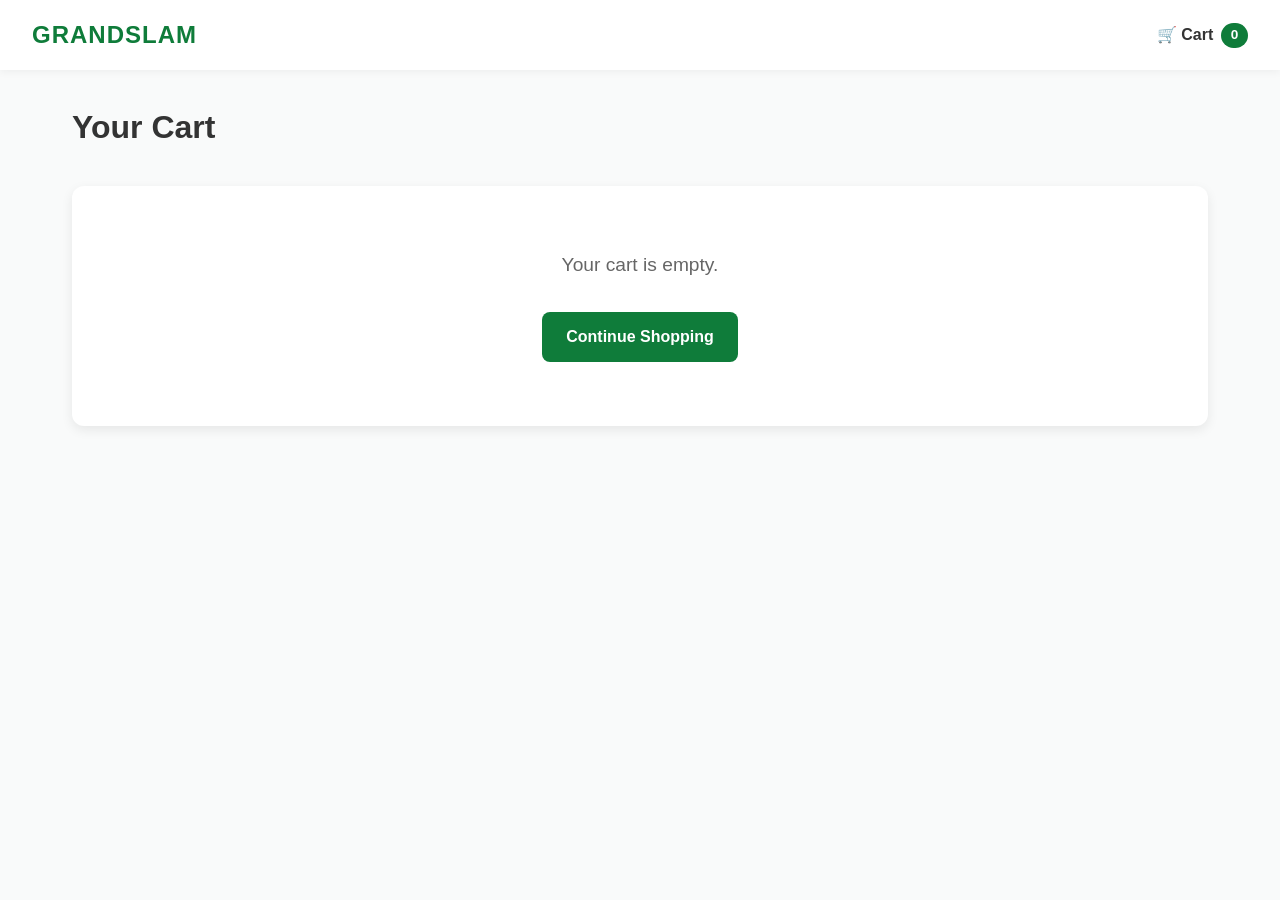
<file: cart.html>
<!DOCTYPE html>
<html lang="en">
<head>
    <meta charset="UTF-8">
    <meta name="viewport" content="width=device-width, initial-scale=1.0">
    <title>GRANDSLAM - Cart</title>
    <link rel="stylesheet" href="style.css">
</head>
<body>
    <nav class="navbar">
        <div class="logo"><a href="products.html">GRANDSLAM</a></div>
        <a href="cart.html" class="cart-link">
            🛒 Cart <span id="cart-badge" class="badge">0</span>
        </a>
    </nav>
    <main class="container">
        <h1 class="page-title">Your Cart</h1>
        <div id="cart-container" class="cart-container">
            <div id="cart-items" class="cart-items">
                <!-- Cart items injected via JS -->
            </div>
            <div class="cart-summary">
                <h2>Order Summary</h2>
                <div class="summary-row">
                    <span>Subtotal</span>
                    <span id="subtotal">₹0.00</span>
                </div>
                <div class="summary-row">
                    <span>GST (18%)</span>
                    <span id="gst">₹0.00</span>
                </div>
                <div class="summary-row total-row">
                    <span>Final Total</span>
                    <span id="final-total">₹0.00</span>
                </div>
                <button id="place-order-btn" class="btn btn-primary btn-block">Place Order</button>
                <button id="clear-cart-btn" class="btn btn-outline btn-block mt-2">Clear Cart</button>
            </div>
        </div>
        <div id="empty-cart-msg" class="empty-cart hidden">
            <p>Your cart is empty.</p>
            <a href="products.html" class="btn btn-primary mt-2">Continue Shopping</a>
        </div>
    </main>

    <!-- Checkout Modal -->
    <div id="checkout-modal" class="modal hidden">
        <div class="modal-content">
            <div class="modal-header">
                <h2>Checkout Details</h2>
                <button id="close-modal-btn" class="close-btn">&times;</button>
            </div>
            <div class="modal-body">
                <div class="form-group">
                    <label for="customerName">Full Name</label>
                    <input type="text" id="customerName" placeholder="Enter your full name" class="form-control">
                    <span id="name-error" class="error-text hidden">Please enter your name</span>
                </div>
                <div class="form-group">
                    <label for="customerPhone">Contact Number</label>
                    <div class="phone-input-group">
                        <span class="phone-prefix">+91</span>
                        <input type="tel" id="customerPhone" placeholder="10-digit mobile number" class="form-control" maxlength="10">
                    </div>
                    <span id="phone-error" class="error-text hidden">Enter valid 10-digit mobile number</span>
                </div>
            </div>
            <div class="modal-footer">
                <button id="proceed-whatsapp-btn" class="btn btn-primary btn-block">Proceed to WhatsApp</button>
            </div>
        </div>
    </div>

    <script src="script.js"></script>
</body>
</html>
</file>
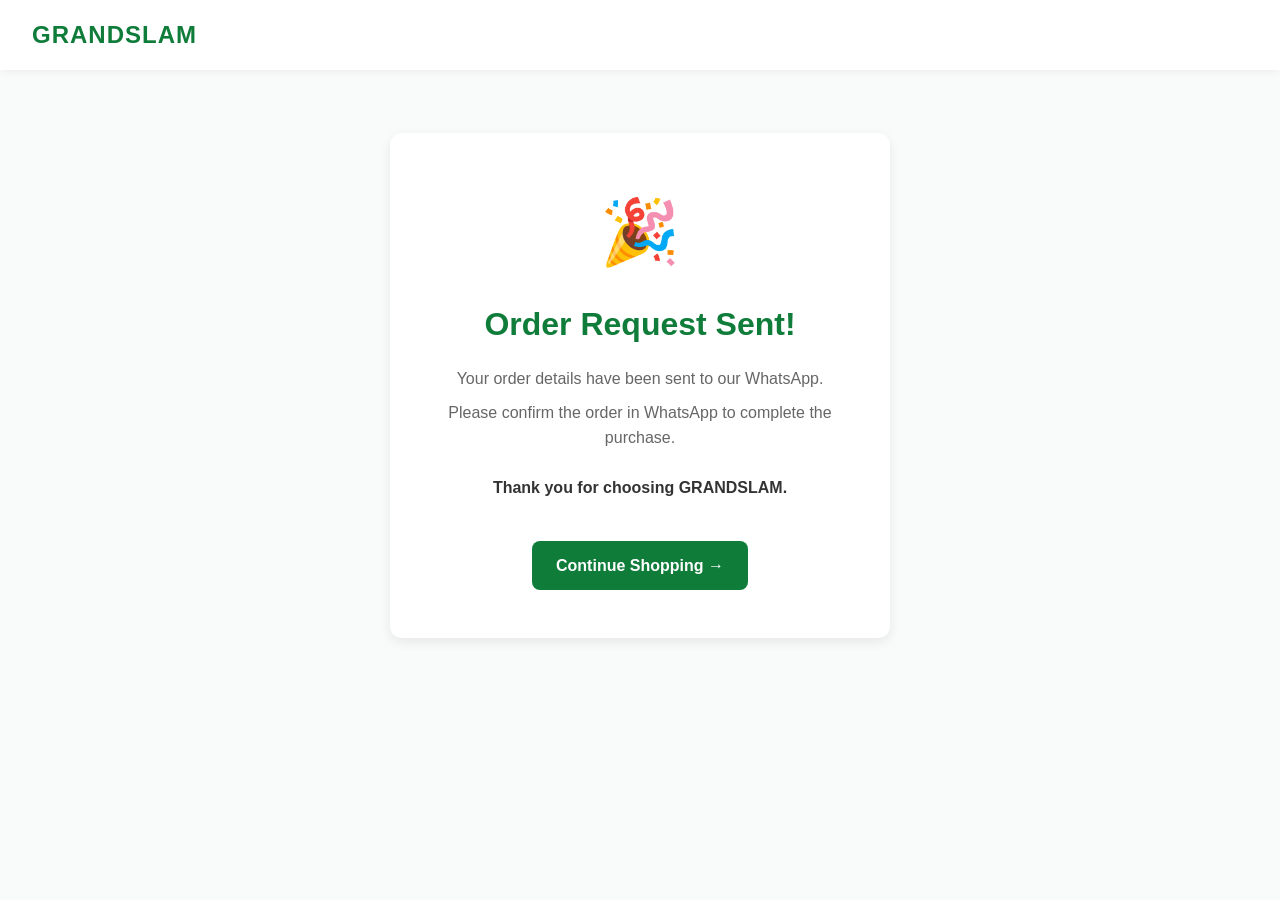
<file: order-success.html>
<!DOCTYPE html>
<html lang="en">
<head>
    <meta charset="UTF-8">
    <meta name="viewport" content="width=device-width, initial-scale=1.0">
    <title>GRANDSLAM - Order Success</title>
    <link rel="stylesheet" href="style.css">
</head>
<body>
    <nav class="navbar">
        <div class="logo"><a href="products.html">GRANDSLAM</a></div>
    </nav>
    <main class="container success-container">
        <div class="success-card">
            <div class="success-icon">🎉</div>
            <h1>Order Request Sent!</h1>
            <p>Your order details have been sent to our WhatsApp.</p>
            <p>Please confirm the order in WhatsApp to complete the purchase.</p>
            <p class="thank-you">Thank you for choosing GRANDSLAM.</p>
            <a href="products.html" class="btn btn-primary mt-4">Continue Shopping &rarr;</a>
        </div>
    </main>
    <script src="script.js"></script>
</body>
</html>
</file>
<file: style.css>
:root {
    --primary-color: #0f7c3a;
    --primary-hover: #0b612d;
    --bg-color: #ffffff;
    --text-color: #333333;
    --text-light: #666666;
    --border-color: #eeeeee;
    --card-shadow: 0 4px 12px rgba(0, 0, 0, 0.08);
    --hover-shadow: 0 8px 24px rgba(0, 0, 0, 0.12);
    --border-radius: 12px;
    --transition: all 0.3s ease;
}

* {
    margin: 0;
    padding: 0;
    box-sizing: border-box;
    font-family: 'Segoe UI', Roboto, Helvetica, Arial, sans-serif;
}

body {
    background-color: #f9fafa;
    color: var(--text-color);
    line-height: 1.6;
}

a {
    text-decoration: none;
    color: inherit;
}

.container {
    max-width: 1200px;
    margin: 0 auto;
    padding: 2rem;
}

/* Navbar */
.navbar {
    display: flex;
    justify-content: space-between;
    align-items: center;
    padding: 1rem 2rem;
    background-color: var(--bg-color);
    box-shadow: 0 2px 8px rgba(0, 0, 0, 0.05);
    position: sticky;
    top: 0;
    z-index: 100;
}

.logo {
    font-size: 1.5rem;
    font-weight: 800;
    color: var(--primary-color);
    letter-spacing: 1px;
}

.cart-link {
    display: flex;
    align-items: center;
    gap: 0.5rem;
    font-weight: 600;
    color: var(--text-color);
    transition: var(--transition);
}

.cart-link:hover {
    color: var(--primary-color);
}

.badge {
    background-color: var(--primary-color);
    color: white;
    padding: 0.1rem 0.6rem;
    border-radius: 20px;
    font-size: 0.85rem;
}

.page-title {
    margin-bottom: 2rem;
    font-size: 2rem;
    color: var(--text-color);
}

/* Buttons */
.btn {
    display: inline-block;
    padding: 0.75rem 1.5rem;
    border: none;
    border-radius: 8px;
    font-size: 1rem;
    font-weight: 600;
    cursor: pointer;
    transition: var(--transition);
    text-align: center;
}

.btn-primary {
    background-color: var(--primary-color);
    color: white;
}

.btn-primary:hover {
    background-color: var(--primary-hover);
    transform: translateY(-2px);
}

.btn-outline {
    background-color: transparent;
    color: var(--text-color);
    border: 1px solid #ccc;
}

.btn-outline:hover {
    background-color: #f5f5f5;
}

.btn-block {
    display: block;
    width: 100%;
}

.btn-sm {
    padding: 0.4rem 0.8rem;
    font-size: 0.9rem;
}

.btn-danger {
    background-color: #ff4d4f;
    color: white;
}

.btn-danger:hover {
    background-color: #d9363e;
}

.mt-2 { margin-top: 1rem; }
.mt-4 { margin-top: 2rem; }

/* Product Grid */
.product-grid {
    display: grid;
    grid-template-columns: repeat(auto-fill, minmax(280px, 1fr));
    gap: 2rem;
}

.product-card {
    background-color: var(--bg-color);
    border-radius: var(--border-radius);
    padding: 1.5rem;
    box-shadow: var(--card-shadow);
    transition: var(--transition);
    display: flex;
    flex-direction: column;
    align-items: center;
    text-align: center;
}

.product-card:hover {
    box-shadow: var(--hover-shadow);
    transform: translateY(-5px);
}

.product-image {
    width: 100%;
    max-width: 200px;
    height: 200px;
    object-fit: contain;
    margin-bottom: 1.5rem;
}

.product-name {
    font-size: 1.1rem;
    font-weight: 600;
    margin-bottom: 0.5rem;
    flex-grow: 1;
}

.product-price {
    font-size: 1.25rem;
    font-weight: 700;
    color: var(--primary-color);
    margin-bottom: 1.5rem;
}

/* Cart Layout */
.cart-container {
    display: grid;
    grid-template-columns: 2fr 1fr;
    gap: 2rem;
    align-items: start;
}

.cart-items {
    display: flex;
    flex-direction: column;
    gap: 1rem;
}

.cart-item {
    display: flex;
    align-items: center;
    background-color: var(--bg-color);
    padding: 1rem;
    border-radius: var(--border-radius);
    box-shadow: var(--card-shadow);
    gap: 1.5rem;
}

.cart-item-img {
    width: 80px;
    height: 80px;
    object-fit: contain;
}

.cart-item-details {
    flex-grow: 1;
}

.cart-item-name {
    font-weight: 600;
    margin-bottom: 0.25rem;
}

.cart-item-price {
    color: var(--text-light);
    font-size: 0.9rem;
}

.cart-item-actions {
    display: flex;
    align-items: center;
    gap: 1rem;
}

.qty-controls {
    display: flex;
    align-items: center;
    border: 1px solid var(--border-color);
    border-radius: 6px;
    overflow: hidden;
}

.qty-btn {
    background: none;
    border: none;
    padding: 0.5rem 0.75rem;
    cursor: pointer;
    background-color: #f9f9f9;
    transition: var(--transition);
}

.qty-btn:hover {
    background-color: #eeeeee;
}

.qty-value {
    padding: 0 0.75rem;
    font-weight: 600;
}

.item-total {
    font-weight: 700;
    min-width: 80px;
    text-align: right;
}

.cart-summary {
    background-color: var(--bg-color);
    padding: 1.5rem;
    border-radius: var(--border-radius);
    box-shadow: var(--card-shadow);
    position: sticky;
    top: 100px;
}

.cart-summary h2 {
    margin-bottom: 1.5rem;
    font-size: 1.25rem;
    border-bottom: 1px solid var(--border-color);
    padding-bottom: 0.75rem;
}

.summary-row {
    display: flex;
    justify-content: space-between;
    margin-bottom: 1rem;
    color: var(--text-light);
}

.total-row {
    font-size: 1.25rem;
    font-weight: 700;
    color: var(--text-color);
    border-top: 1px solid var(--border-color);
    padding-top: 1rem;
    margin-top: 1rem;
    margin-bottom: 1.5rem;
}

.empty-cart {
    text-align: center;
    padding: 4rem 2rem;
    background-color: var(--bg-color);
    border-radius: var(--border-radius);
    box-shadow: var(--card-shadow);
}

.empty-cart p {
    font-size: 1.2rem;
    color: var(--text-light);
    margin-bottom: 1rem;
}

.hidden {
    display: none !important;
}

/* Success Page */
.success-container {
    display: flex;
    justify-content: center;
    align-items: center;
    min-height: 70vh;
}

.success-card {
    background-color: var(--bg-color);
    padding: 3rem;
    border-radius: var(--border-radius);
    box-shadow: var(--card-shadow);
    text-align: center;
    max-width: 500px;
}

.success-icon {
    font-size: 4rem;
    margin-bottom: 1rem;
}

.success-card h1 {
    color: var(--primary-color);
    margin-bottom: 1rem;
}

.success-card p {
    margin-bottom: 0.5rem;
    color: var(--text-light);
}

.thank-you {
    font-weight: 600;
    color: var(--text-color) !important;
    margin-top: 1.5rem !important;
}

/* Responsive */
@media (max-width: 768px) {
    .cart-container {
        grid-template-columns: 1fr;
    }
    
    .cart-item {
        flex-direction: column;
        align-items: flex-start;
    }
    
    .cart-item-actions {
        width: 100%;
        justify-content: space-between;
        margin-top: 1rem;
    }
    
    .item-total {
        text-align: left;
    }
}

/* Modal Styles */
.modal {
    position: fixed;
    top: 0;
    left: 0;
    width: 100%;
    height: 100%;
    background-color: rgba(0, 0, 0, 0.5);
    display: flex;
    justify-content: center;
    align-items: center;
    z-index: 1000;
    opacity: 1;
    transition: opacity 0.3s ease;
}

.modal.hidden {
    display: none !important;
    opacity: 0;
}

.modal-content {
    background-color: var(--bg-color);
    border-radius: var(--border-radius);
    width: 90%;
    max-width: 400px;
    box-shadow: 0 10px 30px rgba(0, 0, 0, 0.2);
    transform: translateY(0);
    transition: transform 0.3s ease;
}

.modal-header {
    display: flex;
    justify-content: space-between;
    align-items: center;
    padding: 1.5rem;
    border-bottom: 1px solid var(--border-color);
}

.modal-header h2 {
    font-size: 1.25rem;
    color: var(--text-color);
}

.close-btn {
    background: none;
    border: none;
    font-size: 1.5rem;
    cursor: pointer;
    color: var(--text-light);
    transition: var(--transition);
}

.close-btn:hover {
    color: var(--text-color);
}

.modal-body {
    padding: 1.5rem;
}

.form-group {
    margin-bottom: 1.5rem;
}

.form-group label {
    display: block;
    margin-bottom: 0.5rem;
    font-weight: 600;
    color: var(--text-color);
}

.form-control {
    width: 100%;
    padding: 0.75rem 1rem;
    border: 1px solid var(--border-color);
    border-radius: 8px;
    font-size: 1rem;
    transition: var(--transition);
}

.form-control:focus {
    outline: none;
    border-color: var(--primary-color);
    box-shadow: 0 0 0 3px rgba(15, 124, 58, 0.1);
}

.phone-input-group {
    display: flex;
    align-items: center;
}

.phone-prefix {
    background-color: #f5f5f5;
    border: 1px solid var(--border-color);
    border-right: none;
    padding: 0.75rem 1rem;
    border-radius: 8px 0 0 8px;
    color: var(--text-light);
    font-weight: 600;
}

.phone-input-group .form-control {
    border-radius: 0 8px 8px 0;
}

.error-text {
    color: #ff4d4f;
    font-size: 0.85rem;
    margin-top: 0.25rem;
    display: block;
}

.modal-footer {
    padding: 1.5rem;
    border-top: 1px solid var(--border-color);
}
</file>
